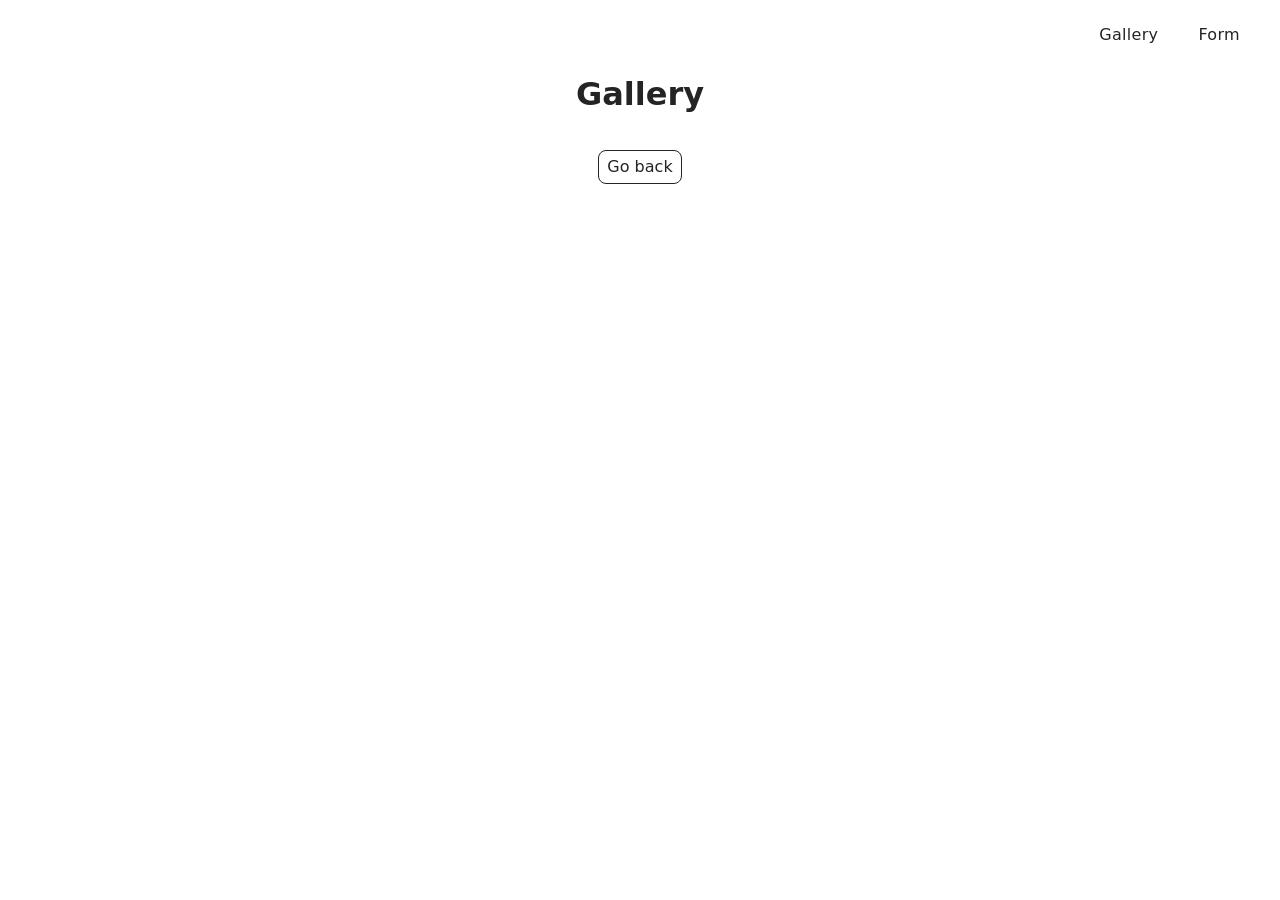
<file: src/1-gallery.html>
<!DOCTYPE html>
<html lang="en">

<head>
  <meta charset="UTF-8" />
  <meta http-equiv="X-UA-Compatible" content="IE=edge" />
  <meta name="viewport" content="width=device-width, initial-scale=1.0" />
  <title>Gallery</title>
  <link rel="stylesheet" href="./css/styles.css" />
</head>

<body>
  <header class="header">
    <div class="container">
      <nav class="nav">
        <a class="nav-logo" href="./index.html" aria-label="Site logo">
          <svg class="nav-logo-icon" width="100" height="30">
            <use href="{=$icon-path}"></use>
          </svg>
        </a>
        <ul class="nav-list">
          <li class="nav-item">
            <a class="nav-link {=$highlight-act}" href="./1-gallery.html">Gallery</a>
          </li>
          <li class="nav-item">
            <a class="nav-link {=$highlight-curr}" href="./2-form.html">Form</a>
          </li>
        </ul>
      </nav>
    </div>
  </header>

  <main>
    <div class="container">
      <h1 class="main-title">Gallery</h1>
      <a class="back-link" href="./index.html">Go back</a>

      <ul class="gallery"></ul>
    </div>
  </main>

  <script type="module" src="./js/1-gallery.js"></script>
</body>

</html>
</file>
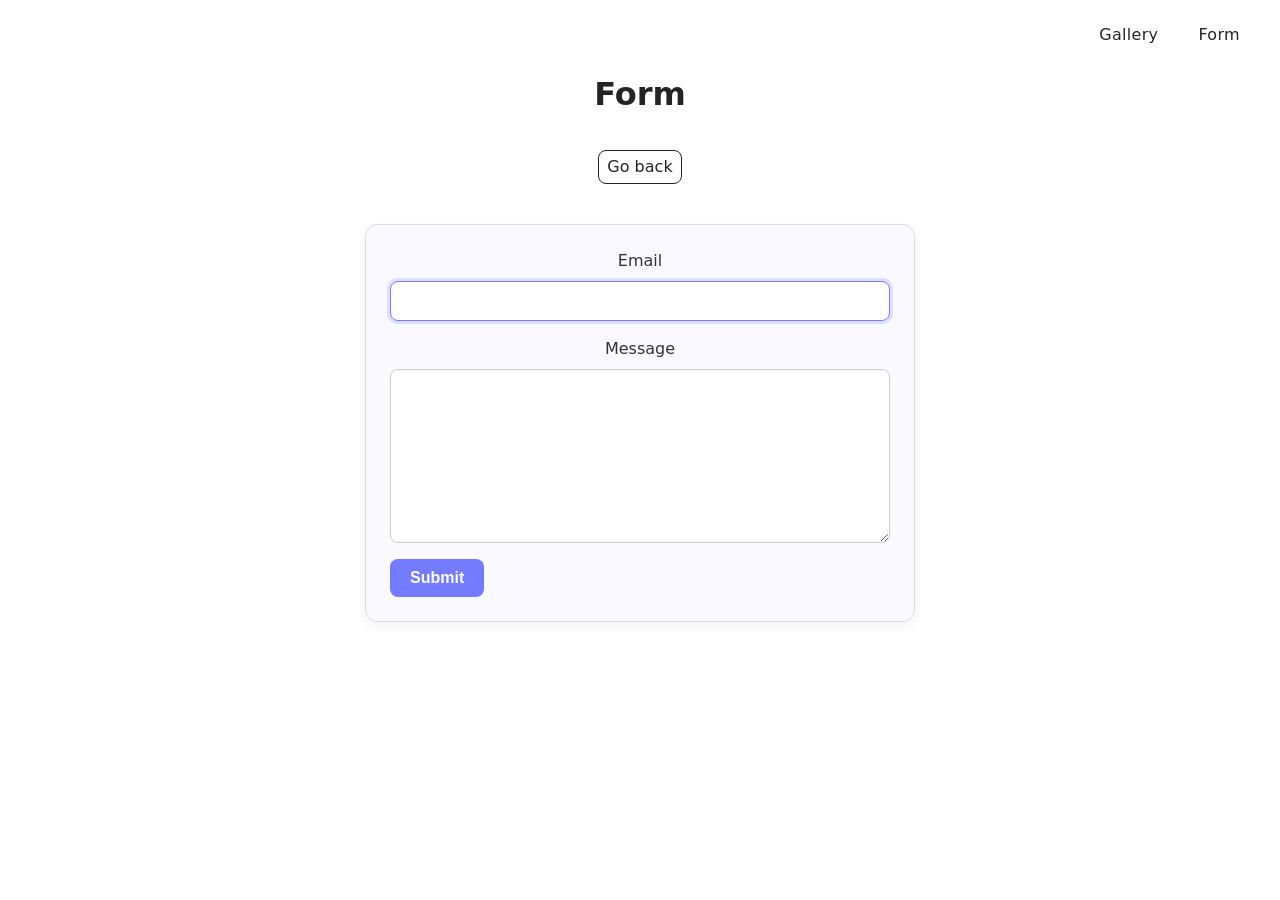
<file: src/2-form.html>
<!DOCTYPE html>
<html lang="en">

<head>
  <meta charset="UTF-8" />
  <meta http-equiv="X-UA-Compatible" content="IE=edge" />
  <meta name="viewport" content="width=device-width, initial-scale=1.0" />
  <title>Forn</title>
  <link rel="stylesheet" href="./css/styles.css" />
</head>

<body>
  <header class="header">
    <div class="container">
      <nav class="nav">
        <a class="nav-logo" href="./index.html" aria-label="Site logo">
          <svg class="nav-logo-icon" width="100" height="30">
            <use href="{=$icon-path}"></use>
          </svg>
        </a>
        <ul class="nav-list">
          <li class="nav-item">
            <a class="nav-link {=$highlight-act}" href="./1-gallery.html">Gallery</a>
          </li>
          <li class="nav-item">
            <a class="nav-link {=$highlight-curr}" href="./2-form.html">Form</a>
          </li>
        </ul>
      </nav>
    </div>
  </header>

  <main>
    <div class="container">
      <h1 class="main-title">
        Form
      </h1>
      <a class="back-link" href="./index.html">Go back</a>
      <form class="feedback-form" autocomplete="off">
        <label>
          Email
          <input type="email" name="email" autofocus />
        </label>
        <label>
          Message
          <textarea name="message" rows="8"></textarea>
        </label>
        <button type="submit">Submit</button>
      </form>
    </div>
  </main>

  <script type="module" src="./js/2-form.js"> </script>
</body>

</html>
</file>
<file: src/css/styles.css>
/**
  |============================
  | include css partials with
  | default @import url()
  |============================
*/
/* Common styles */
@import url('./reset.css');
@import url('./base.css');
@import url('./container.css');
@import url('./animations.css');

/* Sections style */
@import url('./header.css');
@import url('./vite-promo.css');
@import url('./badges.css');
@import url('./back-link.css');
@import url('./footer.css');

.gallery {
  display: grid;
  grid-template-columns: 1fr;
  gap: 20px;
  padding: 40px 0;
}


@media only screen and (min-width: 768px) {
  .gallery {
    grid-template-columns: repeat(2, 1fr);
  }
}


@media only screen and (min-width: 1200px) {
  .gallery {
    grid-template-columns: repeat(3, 1fr);
  }
}

.gallery-item {
  border-radius: 12px;
  overflow: hidden;
  transition: transform 250ms ease, box-shadow 250ms ease;
}

.gallery-item:hover {
  transform: scale(1.03);
  box-shadow: 0 6px 18px rgba(0, 0, 0, 0.15);
}

.gallery-link {
  display: block;
}

.gallery-image {
  width: 100%;
  height: 100%;
  object-fit: cover;
  transition: transform 250ms ease;
}

.gallery-link:hover .gallery-image {
  transform: scale(1.05);
}



.feedback-form {
  display: flex;
  flex-direction: column;
  gap: 16px;
  max-width: 500px;
  margin: 40px auto;
  padding: 24px;
  border: 1px solid #ddd;
  border-radius: 12px;
  background-color: #f9f9ff;
  box-shadow: 0 4px 12px rgba(0, 0, 0, 0.05);
}

.feedback-form label {
  display: flex;
  flex-direction: column;
  font-weight: 500;
  color: #333;
}

.feedback-form input,
.feedback-form textarea {
  margin-top: 8px;
  padding: 10px 14px;
  font-size: 16px;
  border: 1px solid #ccc;
  border-radius: 8px;
  background-color: #fff;
  transition: border-color 0.2s ease, box-shadow 0.2s ease;
}

.feedback-form input:focus,
.feedback-form textarea:focus {
  border-color: #747bff;
  box-shadow: 0 0 0 3px rgba(116, 123, 255, 0.2);
  outline: none;
}

.feedback-form button {
  align-self: flex-start;
  padding: 10px 20px;
  font-weight: 600;
  font-size: 16px;
  color: #fff;
  background-color: #747bff;
  border: none;
  border-radius: 8px;
  transition: background-color 0.25s ease;
}

.feedback-form button:hover,
.feedback-form button:focus {
  background-color: #5d64d8;
}


@media (max-width: 480px) {
  .feedback-form {
    padding: 16px;
  }
}
</file>
